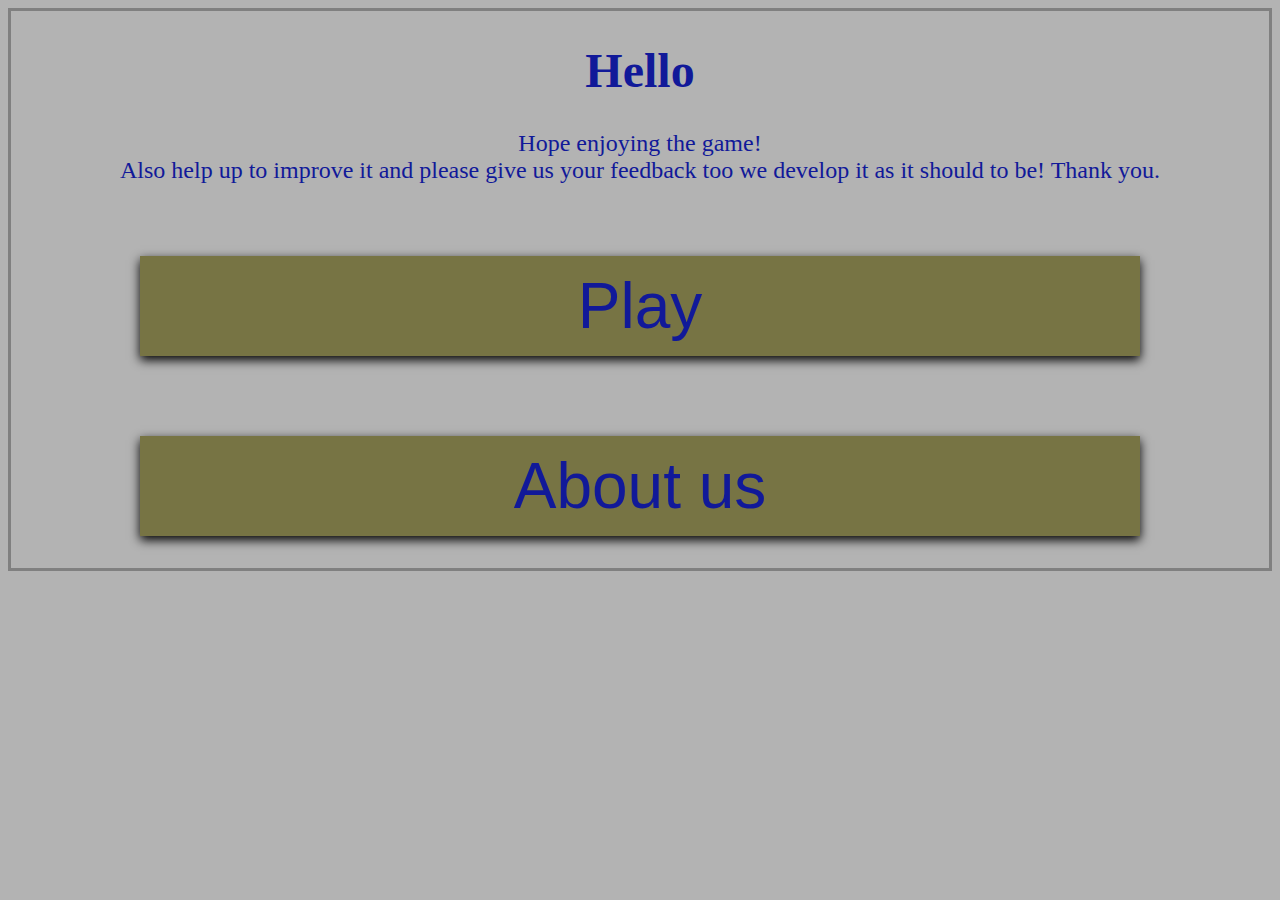
<file: index.html>
<!DOCTYPE html>
<html>
    <head>
        <title> Main </title>
        <meta lang="en">  </meta>
        <link href="style.css" rel="stylesheet">
        <script scr="js/game.js"> </script>
    </head>
    <body>
        <h1> Hello </h1>
        <p>
            Hope enjoying the game! <br>
            Also help up to improve it 
            and please give us your feedback too we develop it as it should to be!
            Thank you.
        </p>

        
        <button onclick="location.href='game.html'" type="button">
            Play
        </button>
        <button onclick="location.href='introduction.html'" type="button">
            About us
        </button>
    </body>
</html>
</file>
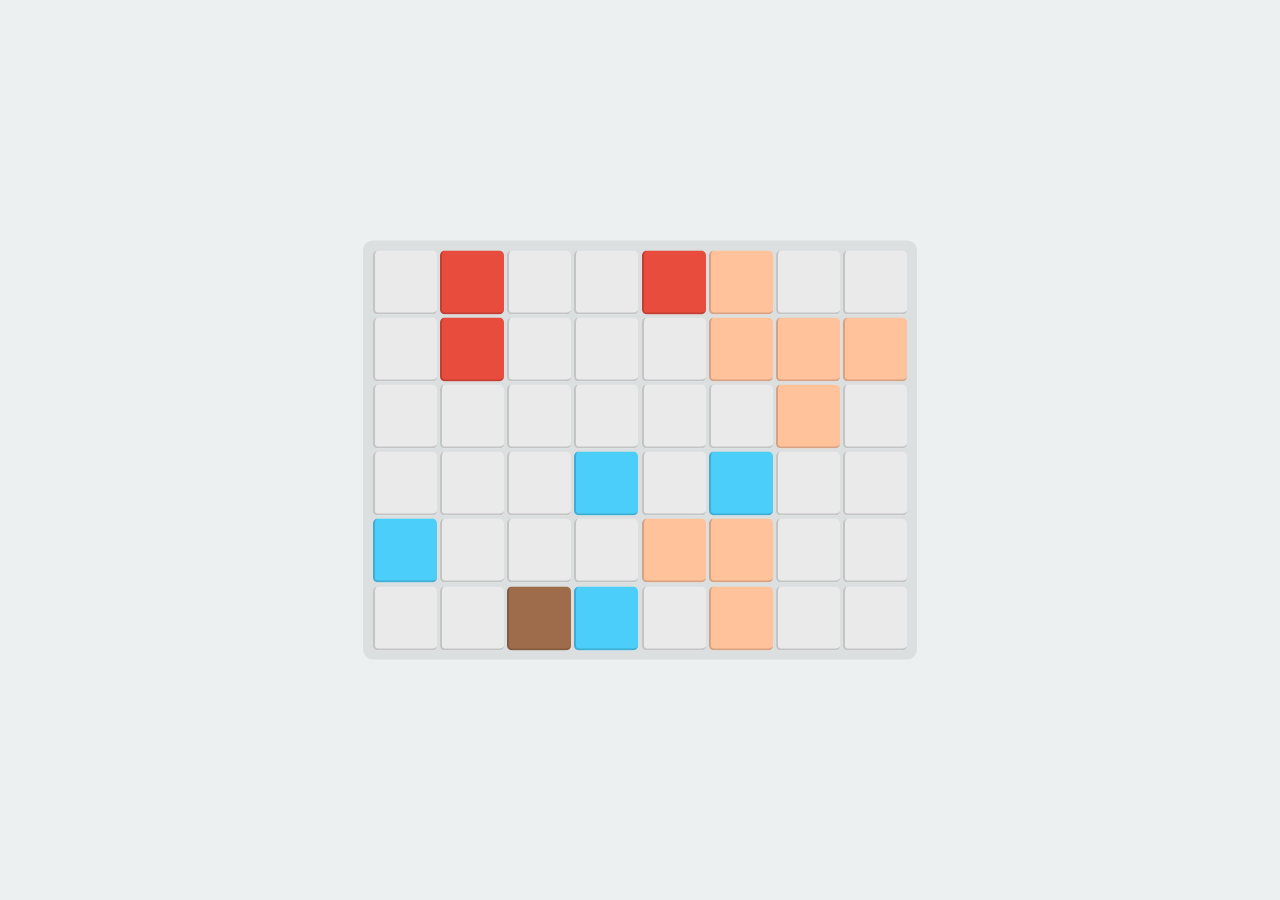
<file: game.html>
<!DOCTYPE html>
<html>
  <head>
    <title>Game</title>
    <link href="game.css" rel="stylesheet" />
  </head>
  <body>
    <div class="tableContainer"></div>

    <script src="js/game.js"></script>
    <script src="js/display.js"></script>
  </body>
</html>
</file>
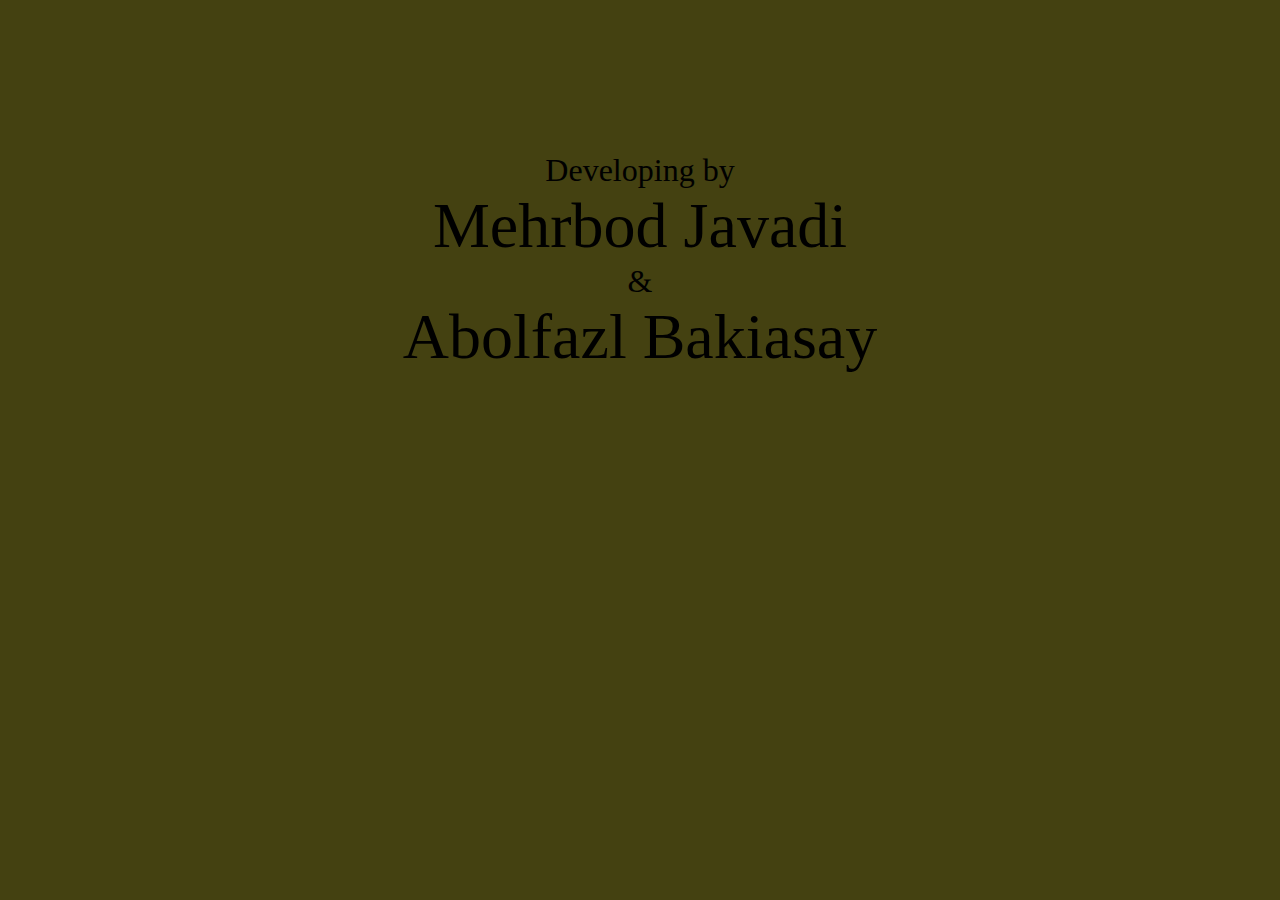
<file: introduction.html>
<!DOCTYPE html>
<html>
    <head>
        <title> About us </title>
        <meta lang="en">  </meta>
        <script scr="js/game.js"> </script>
        <style>
            body {
                padding-top: 7rem;
                text-align: center;
                background-color: #444111;
                font-size: 2rem;
            }
            span {
                font-size: 4rem;
            }
            
            span:hover {
                font-size: 4.3rem;
                color: #b8c234;
            }
        </style>
    </head>
    <body>
        <p>
            Developing by <br> <span>Mehrbod Javadi</span>  <br> & <br><span>Abolfazl Bakiasay</span>
        </p>
    </body>
</html>
</file>
<file: style.css>
body {
  background-color: #b3b3b3;
  font-size: 1.5rem;
  text-align: center;
  font-family: Cochin;
  color: #111999;
  border: solid 3px gray;
}

button {
  background-color: #777444;
  height: 100px;
  width: 1000px;
  margin-top: 3rem;
  margin-bottom: 2rem;
  font-size: 4rem;
  color: #111999;
  box-shadow: 0 4px 10px black;
  border: none;
}

button:hover {
  background-color: rgb(134, 131, 80);
}
</file>
<file: game.css>
body {
  margin: 0;
  background-color: #ecf0f1;
  font-family: "Segoe UI", Tahoma, Geneva, Verdana, sans-serif;
}
* {
  box-sizing: border-box;
}

.oopsie {
  background: #787878;
  width: 5rem;
  height: 5rem;
}

.tableContainer {
  position: absolute;
  top: 0;
  left: 0;
  z-index: -5;
}

.tables {
  margin: auto;
  border-spacing: 0;
  background: rgba(0, 0, 0, 0.07);
  padding: 0.5rem;
  border-radius: 0.6rem;
  position: relative;
  top: 50%;
  transform: translateY(-50%);
}

.tables td {
  width: 4rem;
  height: 4rem;
  margin: 0.1rem;
  display: inline-block;
  position: relative;
  border-radius: 5px;
  background: #eaeaea;
  --bc: rgba(0, 0, 0, 0.16);
  --border: solid var(--bc) 0.15rem;
  border-bottom: var(--border);
  border-left: var(--border);
}

.tables td.water {
  background: #4bcffa;
}

.tables td.lava {
  background: #e74c3c;
}

.tables td.sand {
  background: #ffc29b;
}

.tables td.dirt {
  background: #9e6c4b;
}
</file>
